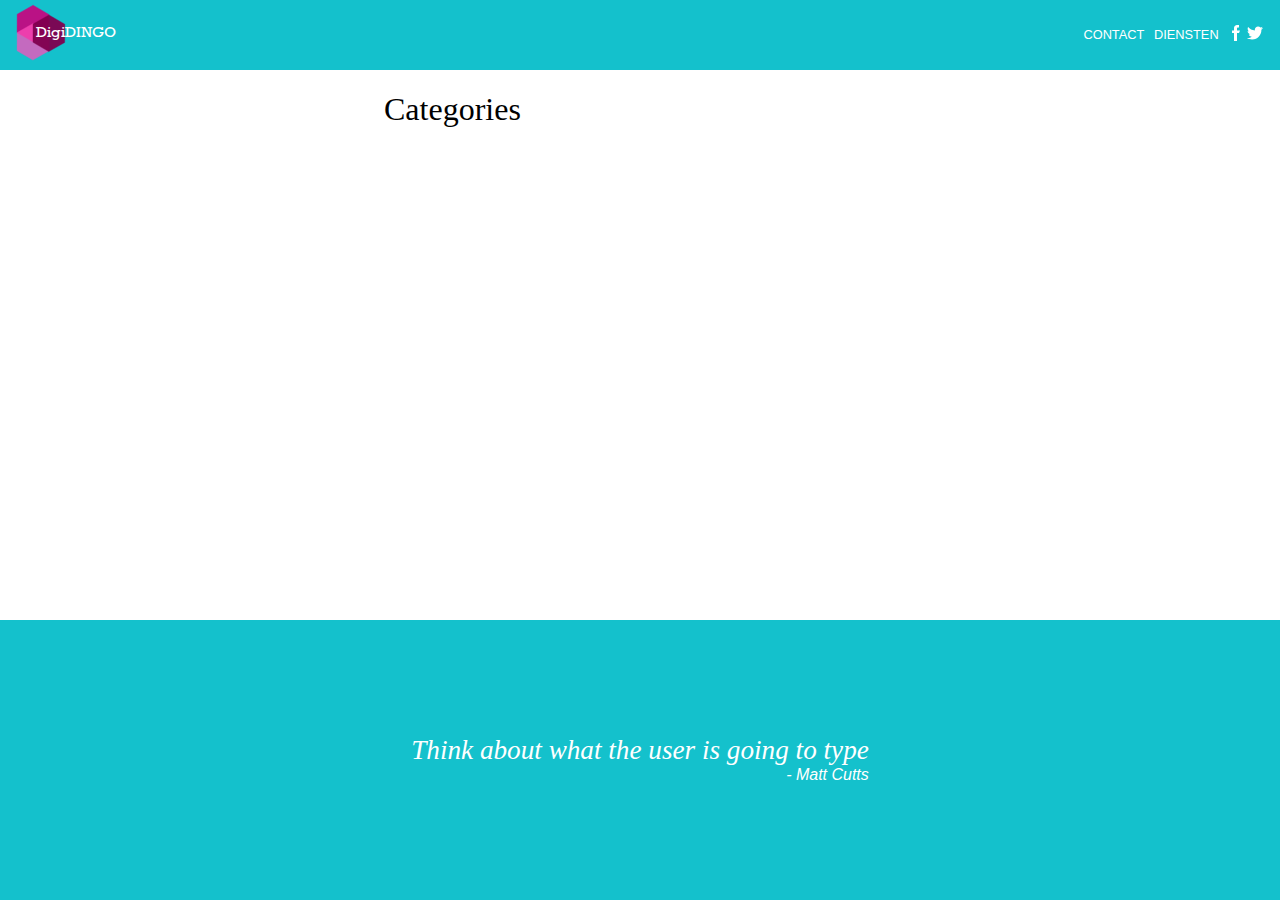
<file: categories/index.html>
<!doctype html><html><head><script>(function(w,d,s,l,i){w[l]=w[l]||[];w[l].push({'gtm.start':new Date().getTime(),event:'gtm.js'});var f=d.getElementsByTagName(s)[0],j=d.createElement(s),dl=l!='dataLayer'?'&l='+l:'';j.async=true;j.src='https://www.googletagmanager.com/gtm.js?id='+i+dl;f.parentNode.insertBefore(j,f);})(window,document,'script','dataLayer','GTM-5LK384W');</script><meta charset=utf-8><meta name=viewport content="width=device-width,minimum-scale=1"><link rel=stylesheet type=text/css integrity="sha256-dMnSjzaNFit21CDiOzKy3LglLWJOi5LNy9nnqX31E4k=" href=/css/style.css></head><body><noscript><iframe src="https://www.googletagmanager.com/ns.html?id=GTM-5LK384W" height=0 width=0 style=display:none;visibility:hidden></iframe></noscript><div class="header sticky"><nav class=nav role=navigation><a href=/ style=text-decoration:none!important title=DigiDINGO rel=noopener aria-label="DigiDINGO——Opens homepage"><svg xmlns="http://www.w3.org/2000/svg" height="60" viewBox="0 0 816 467"><defs><style>.cls-1{fill:#cc007e;stroke:#cc007e;opacity:.9}.cls-1,.cls-2,.cls-3{stroke-width:3px;fill-rule:evenodd}.cls-2{fill:#ff4dbb;stroke:#ff4dbb;opacity:.75}.cls-3{fill:#80004f;stroke:#80004f;opacity:.95}.cls-4{font-size:122.692px;fill:#fff;text-anchor:middle;font-family:rockwell;font-weight:400;font-style:normal;text-decoration:none!important}</style></defs><path id="Veelhoek_1" data-name="Veelhoek 1" class="cls-1" d="M263.033 231.254 139.165 301.865 16.081 229.9 16.865 87.32 140.732 16.71 263.816 88.677z"/><path id="Veelhoek_2" data-name="Veelhoek 2" class="cls-2" d="M263.033 373.492 139.165 444.1 16.081 372.136l.783-142.578 123.868-70.61 123.084 71.967z"/><path id="Veelhoek_3" data-name="Veelhoek 3" class="cls-3" d="M386.917 307.42 263.05 378.031 139.966 306.064l.783-142.577L264.617 92.876 387.7 164.843z"/><text id="DigiDINGO" class="cls-4" transform="translate(475.3 266.886) scale(0.918)"><tspan x="0">DigiDINGO</tspan></text></svg></a><div class=nav-menu><ul class=nav-sections><li class="nav-link list dib va"><a href=/contact/ title="Contact page">Contact</a></li><li class="nav-link list dib va"><a href=/diensten/ title="Diensten page">Diensten</a></li></ul><a href=https://facebook.com/ target=_blank class=social-icon title="Facebook link" rel=noopener aria-label="follow on Facebook——Opens in a new window"><svg id="Capa_1" xmlns="http://www.w3.org/2000/svg" xmlns:xlink="http://www.w3.org/1999/xlink" viewBox="0 0 512 512" style="enable-background:new 0 0 512 512" height="16" width="16"><g><g><path d="M288 176v-64c0-17.664 14.336-32 32-32h32V0h-64c-53.024.0-96 42.976-96 96v80h-64v80h64v256h96V256h64l32-80H288z"/></g></g></svg></a><a href=https://twitter.com/ target=_blank class=social-icon title="Twitter link" rel=noopener aria-label="follow on Twitter——Opens in a new window"><svg id="Capa_1" xmlns="http://www.w3.org/2000/svg" xmlns:xlink="http://www.w3.org/1999/xlink" viewBox="0 0 512 512" style="enable-background:new 0 0 512 512" height="16" width="16"><g><g><path d="M512 97.248c-19.04 8.352-39.328 13.888-60.48 16.576 21.76-12.992 38.368-33.408 46.176-58.016-20.288 12.096-42.688 20.64-66.56 25.408C411.872 60.704 384.416 48 354.464 48c-58.112.0-104.896 47.168-104.896 104.992.0 8.32.704 16.32 2.432 23.936-87.264-4.256-164.48-46.08-216.352-109.792-9.056 15.712-14.368 33.696-14.368 53.056.0 36.352 18.72 68.576 46.624 87.232-16.864-.32-33.408-5.216-47.424-12.928.0.32.0.736.0 1.152.0 51.008 36.384 93.376 84.096 103.136-8.544 2.336-17.856 3.456-27.52 3.456-6.72.0-13.504-.384-19.872-1.792 13.6 41.568 52.192 72.128 98.08 73.12-35.712 27.936-81.056 44.768-130.144 44.768-8.608.0-16.864-.384-25.12-1.44C46.496 446.88 101.6 464 161.024 464c193.152.0 298.752-160 298.752-298.688.0-4.64-.16-9.12-.384-13.568C480.224 136.96 497.728 118.496 512 97.248z"/></g></g></svg></a></div></nav></div><div id=content><article class=article><h1>Categories</h1></article></div><div class=footer><div class=va><div class="quote ha"><span>Think about what the user is going to type</span><div class=from><span>- Matt Cutts</span></div></div></div></div></body></html>
</file>
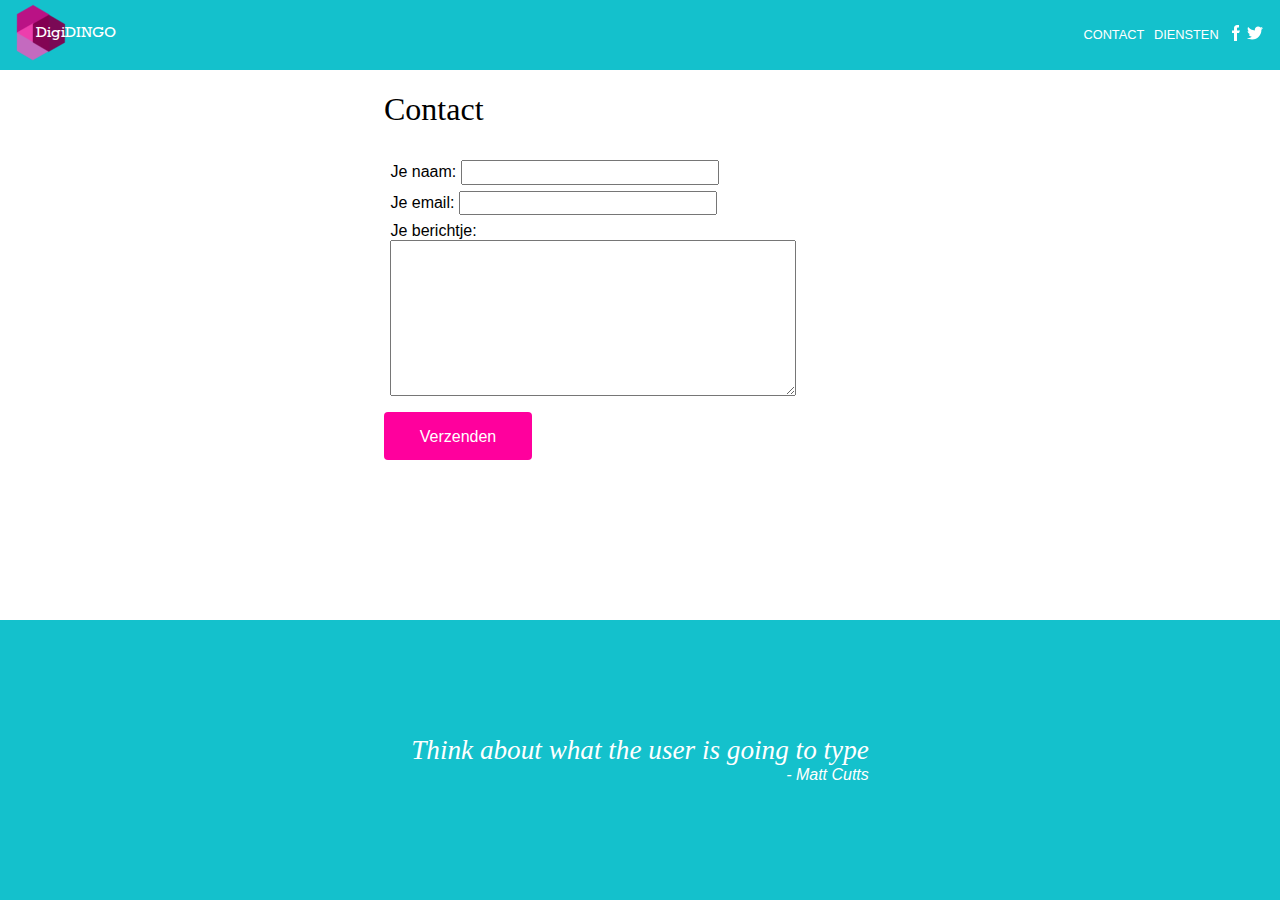
<file: contact/index.html>
<!doctype html><html><head><script>(function(w,d,s,l,i){w[l]=w[l]||[];w[l].push({'gtm.start':new Date().getTime(),event:'gtm.js'});var f=d.getElementsByTagName(s)[0],j=d.createElement(s),dl=l!='dataLayer'?'&l='+l:'';j.async=true;j.src='https://www.googletagmanager.com/gtm.js?id='+i+dl;f.parentNode.insertBefore(j,f);})(window,document,'script','dataLayer','GTM-5LK384W');</script><meta charset=utf-8><meta name=viewport content="width=device-width,minimum-scale=1"><link rel=stylesheet type=text/css integrity="sha256-dMnSjzaNFit21CDiOzKy3LglLWJOi5LNy9nnqX31E4k=" href=/css/style.css></head><body><noscript><iframe src="https://www.googletagmanager.com/ns.html?id=GTM-5LK384W" height=0 width=0 style=display:none;visibility:hidden></iframe></noscript><div class="header sticky"><nav class=nav role=navigation><a href=/ style=text-decoration:none!important title=DigiDINGO rel=noopener aria-label="DigiDINGO——Opens homepage"><svg xmlns="http://www.w3.org/2000/svg" height="60" viewBox="0 0 816 467"><defs><style>.cls-1{fill:#cc007e;stroke:#cc007e;opacity:.9}.cls-1,.cls-2,.cls-3{stroke-width:3px;fill-rule:evenodd}.cls-2{fill:#ff4dbb;stroke:#ff4dbb;opacity:.75}.cls-3{fill:#80004f;stroke:#80004f;opacity:.95}.cls-4{font-size:122.692px;fill:#fff;text-anchor:middle;font-family:rockwell;font-weight:400;font-style:normal;text-decoration:none!important}</style></defs><path id="Veelhoek_1" data-name="Veelhoek 1" class="cls-1" d="M263.033 231.254 139.165 301.865 16.081 229.9 16.865 87.32 140.732 16.71 263.816 88.677z"/><path id="Veelhoek_2" data-name="Veelhoek 2" class="cls-2" d="M263.033 373.492 139.165 444.1 16.081 372.136l.783-142.578 123.868-70.61 123.084 71.967z"/><path id="Veelhoek_3" data-name="Veelhoek 3" class="cls-3" d="M386.917 307.42 263.05 378.031 139.966 306.064l.783-142.577L264.617 92.876 387.7 164.843z"/><text id="DigiDINGO" class="cls-4" transform="translate(475.3 266.886) scale(0.918)"><tspan x="0">DigiDINGO</tspan></text></svg></a><div class=nav-menu><ul class=nav-sections><li class="nav-link list dib va"><a href=/contact/ title="Contact page">Contact</a></li><li class="nav-link list dib va"><a href=/diensten/ title="Diensten page">Diensten</a></li></ul><a href=https://facebook.com/ target=_blank class=social-icon title="Facebook link" rel=noopener aria-label="follow on Facebook——Opens in a new window"><svg id="Capa_1" xmlns="http://www.w3.org/2000/svg" xmlns:xlink="http://www.w3.org/1999/xlink" viewBox="0 0 512 512" style="enable-background:new 0 0 512 512" height="16" width="16"><g><g><path d="M288 176v-64c0-17.664 14.336-32 32-32h32V0h-64c-53.024.0-96 42.976-96 96v80h-64v80h64v256h96V256h64l32-80H288z"/></g></g></svg></a><a href=https://twitter.com/ target=_blank class=social-icon title="Twitter link" rel=noopener aria-label="follow on Twitter——Opens in a new window"><svg id="Capa_1" xmlns="http://www.w3.org/2000/svg" xmlns:xlink="http://www.w3.org/1999/xlink" viewBox="0 0 512 512" style="enable-background:new 0 0 512 512" height="16" width="16"><g><g><path d="M512 97.248c-19.04 8.352-39.328 13.888-60.48 16.576 21.76-12.992 38.368-33.408 46.176-58.016-20.288 12.096-42.688 20.64-66.56 25.408C411.872 60.704 384.416 48 354.464 48c-58.112.0-104.896 47.168-104.896 104.992.0 8.32.704 16.32 2.432 23.936-87.264-4.256-164.48-46.08-216.352-109.792-9.056 15.712-14.368 33.696-14.368 53.056.0 36.352 18.72 68.576 46.624 87.232-16.864-.32-33.408-5.216-47.424-12.928.0.32.0.736.0 1.152.0 51.008 36.384 93.376 84.096 103.136-8.544 2.336-17.856 3.456-27.52 3.456-6.72.0-13.504-.384-19.872-1.792 13.6 41.568 52.192 72.128 98.08 73.12-35.712 27.936-81.056 44.768-130.144 44.768-8.608.0-16.864-.384-25.12-1.44C46.496 446.88 101.6 464 161.024 464c193.152.0 298.752-160 298.752-298.688.0-4.64-.16-9.12-.384-13.568C480.224 136.96 497.728 118.496 512 97.248z"/></g></g></svg></a></div></nav></div><div id=content><article class=article><h1>Contact</h1><form action=https://formspree.io/xjvgaaql method=post><label class=contact-item>Je naam:
<input type=text name=name></label>
<label class=contact-item>Je email:
<input type=text name=_replyto></label>
<label class=contact-item>Je berichtje:
<textarea name=message></textarea></label><p><button class=cta type=submit>Verzenden</button></p></form></article></div><div class=footer><div class=va><div class="quote ha"><span>Think about what the user is going to type</span><div class=from><span>- Matt Cutts</span></div></div></div></div></body></html>
</file>
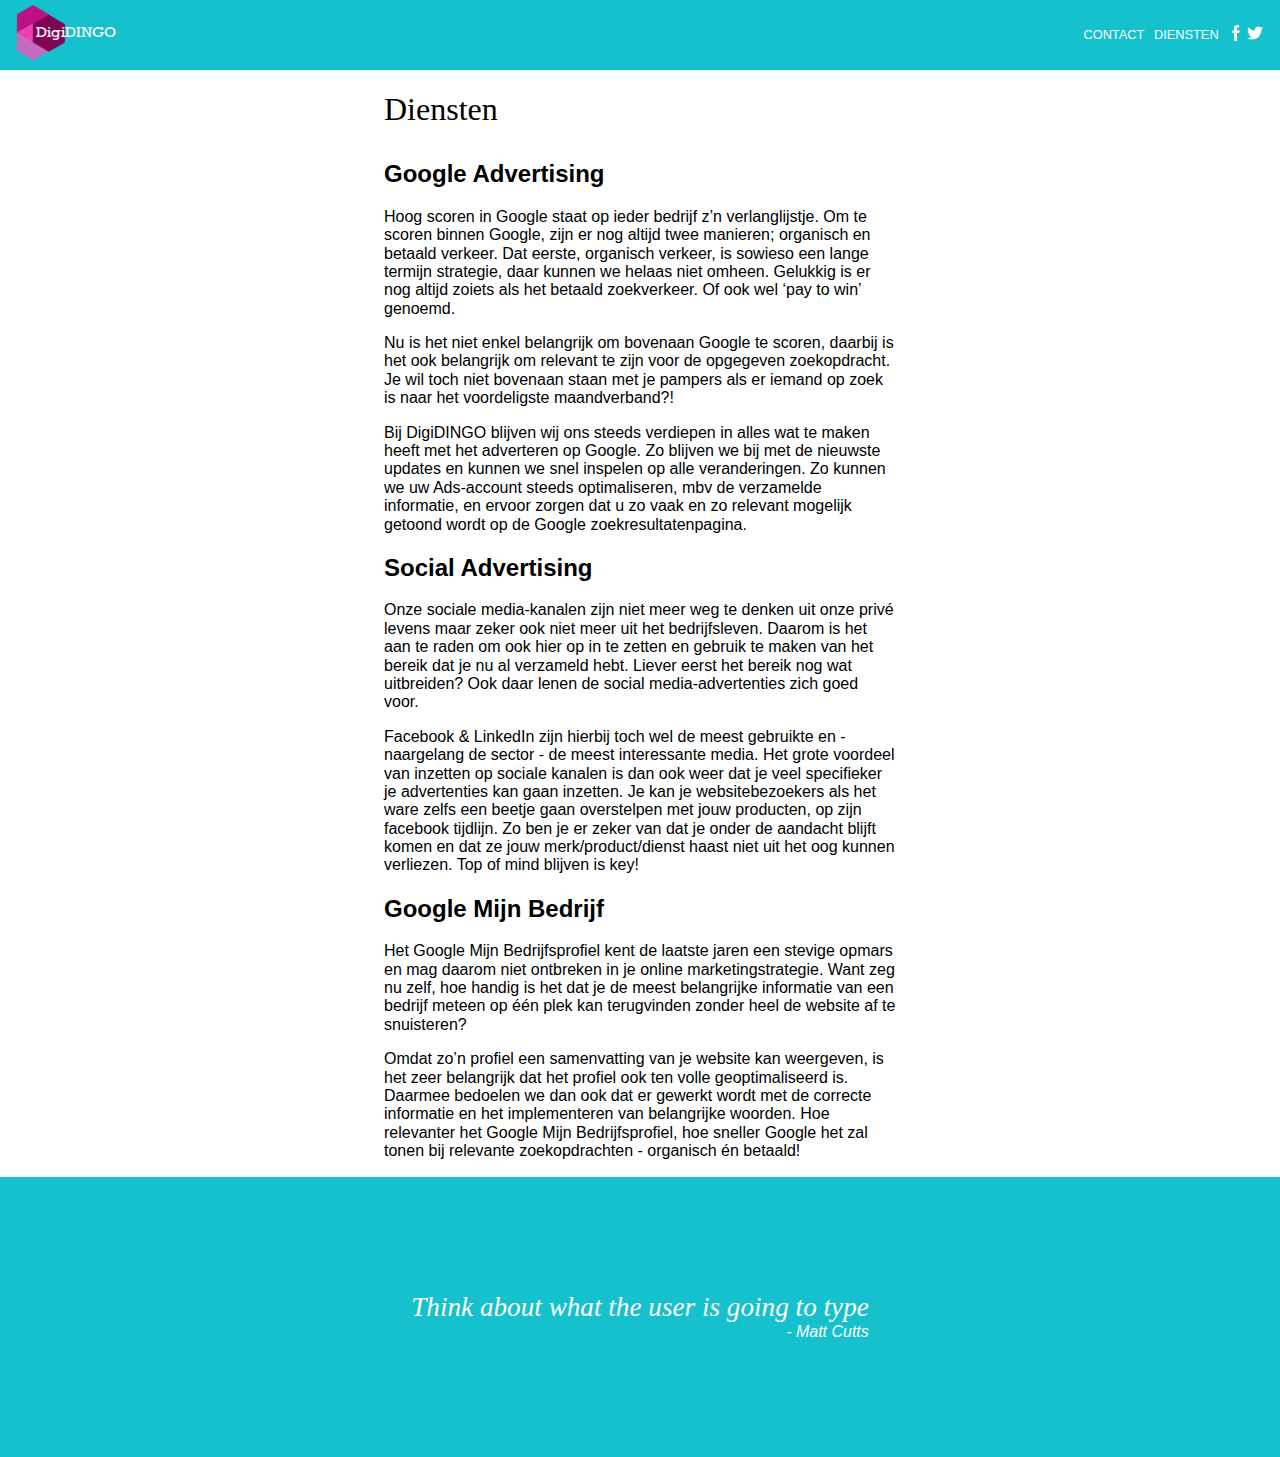
<file: diensten/index.html>
<!doctype html><html><head><script>(function(w,d,s,l,i){w[l]=w[l]||[];w[l].push({'gtm.start':new Date().getTime(),event:'gtm.js'});var f=d.getElementsByTagName(s)[0],j=d.createElement(s),dl=l!='dataLayer'?'&l='+l:'';j.async=true;j.src='https://www.googletagmanager.com/gtm.js?id='+i+dl;f.parentNode.insertBefore(j,f);})(window,document,'script','dataLayer','GTM-5LK384W');</script><meta charset=utf-8><meta name=viewport content="width=device-width,minimum-scale=1"><link rel=stylesheet type=text/css integrity="sha256-dMnSjzaNFit21CDiOzKy3LglLWJOi5LNy9nnqX31E4k=" href=/css/style.css></head><body><noscript><iframe src="https://www.googletagmanager.com/ns.html?id=GTM-5LK384W" height=0 width=0 style=display:none;visibility:hidden></iframe></noscript><div class="header sticky"><nav class=nav role=navigation><a href=/ style=text-decoration:none!important title=DigiDINGO rel=noopener aria-label="DigiDINGO——Opens homepage"><svg xmlns="http://www.w3.org/2000/svg" height="60" viewBox="0 0 816 467"><defs><style>.cls-1{fill:#cc007e;stroke:#cc007e;opacity:.9}.cls-1,.cls-2,.cls-3{stroke-width:3px;fill-rule:evenodd}.cls-2{fill:#ff4dbb;stroke:#ff4dbb;opacity:.75}.cls-3{fill:#80004f;stroke:#80004f;opacity:.95}.cls-4{font-size:122.692px;fill:#fff;text-anchor:middle;font-family:rockwell;font-weight:400;font-style:normal;text-decoration:none!important}</style></defs><path id="Veelhoek_1" data-name="Veelhoek 1" class="cls-1" d="M263.033 231.254 139.165 301.865 16.081 229.9 16.865 87.32 140.732 16.71 263.816 88.677z"/><path id="Veelhoek_2" data-name="Veelhoek 2" class="cls-2" d="M263.033 373.492 139.165 444.1 16.081 372.136l.783-142.578 123.868-70.61 123.084 71.967z"/><path id="Veelhoek_3" data-name="Veelhoek 3" class="cls-3" d="M386.917 307.42 263.05 378.031 139.966 306.064l.783-142.577L264.617 92.876 387.7 164.843z"/><text id="DigiDINGO" class="cls-4" transform="translate(475.3 266.886) scale(0.918)"><tspan x="0">DigiDINGO</tspan></text></svg></a><div class=nav-menu><ul class=nav-sections><li class="nav-link list dib va"><a href=/contact/ title="Contact page">Contact</a></li><li class="nav-link list dib va"><a href=/diensten/ title="Diensten page">Diensten</a></li></ul><a href=https://facebook.com/ target=_blank class=social-icon title="Facebook link" rel=noopener aria-label="follow on Facebook——Opens in a new window"><svg id="Capa_1" xmlns="http://www.w3.org/2000/svg" xmlns:xlink="http://www.w3.org/1999/xlink" viewBox="0 0 512 512" style="enable-background:new 0 0 512 512" height="16" width="16"><g><g><path d="M288 176v-64c0-17.664 14.336-32 32-32h32V0h-64c-53.024.0-96 42.976-96 96v80h-64v80h64v256h96V256h64l32-80H288z"/></g></g></svg></a><a href=https://twitter.com/ target=_blank class=social-icon title="Twitter link" rel=noopener aria-label="follow on Twitter——Opens in a new window"><svg id="Capa_1" xmlns="http://www.w3.org/2000/svg" xmlns:xlink="http://www.w3.org/1999/xlink" viewBox="0 0 512 512" style="enable-background:new 0 0 512 512" height="16" width="16"><g><g><path d="M512 97.248c-19.04 8.352-39.328 13.888-60.48 16.576 21.76-12.992 38.368-33.408 46.176-58.016-20.288 12.096-42.688 20.64-66.56 25.408C411.872 60.704 384.416 48 354.464 48c-58.112.0-104.896 47.168-104.896 104.992.0 8.32.704 16.32 2.432 23.936-87.264-4.256-164.48-46.08-216.352-109.792-9.056 15.712-14.368 33.696-14.368 53.056.0 36.352 18.72 68.576 46.624 87.232-16.864-.32-33.408-5.216-47.424-12.928.0.32.0.736.0 1.152.0 51.008 36.384 93.376 84.096 103.136-8.544 2.336-17.856 3.456-27.52 3.456-6.72.0-13.504-.384-19.872-1.792 13.6 41.568 52.192 72.128 98.08 73.12-35.712 27.936-81.056 44.768-130.144 44.768-8.608.0-16.864-.384-25.12-1.44C46.496 446.88 101.6 464 161.024 464c193.152.0 298.752-160 298.752-298.688.0-4.64-.16-9.12-.384-13.568C480.224 136.96 497.728 118.496 512 97.248z"/></g></g></svg></a></div></nav></div><div id=content><article class=article><h1>Diensten</h1><h2 id=google-advertising>Google Advertising</h2><p>Hoog scoren in Google staat op ieder bedrijf z’n verlanglijstje. Om te scoren binnen Google, zijn er nog altijd twee manieren; organisch en betaald verkeer. Dat eerste, organisch verkeer, is sowieso een lange termijn strategie, daar kunnen we helaas niet omheen. Gelukkig is er nog altijd zoiets als het betaald zoekverkeer. Of ook wel ‘pay to win’ genoemd.</p><p>Nu is het niet enkel belangrijk om bovenaan Google te scoren, daarbij is het ook belangrijk om relevant te zijn voor de opgegeven zoekopdracht. Je wil toch niet bovenaan staan met je pampers als er iemand op zoek is naar het voordeligste maandverband?!</p><p>Bij DigiDINGO blijven wij ons steeds verdiepen in alles wat te maken heeft met het adverteren op Google. Zo blijven we bij met de nieuwste updates en kunnen we snel inspelen op alle veranderingen. Zo kunnen we uw Ads-account steeds optimaliseren, mbv de verzamelde informatie, en ervoor zorgen dat u zo vaak en zo relevant mogelijk getoond wordt op de Google zoekresultatenpagina.</p><h2 id=social-advertising>Social Advertising</h2><p>Onze sociale media-kanalen zijn niet meer weg te denken uit onze privé levens maar zeker ook niet meer uit het bedrijfsleven. Daarom is het aan te raden om ook hier op in te zetten en gebruik te maken van het bereik dat je nu al verzameld hebt. Liever eerst het bereik nog wat uitbreiden? Ook daar lenen de social media-advertenties zich goed voor.</p><p>Facebook & LinkedIn zijn hierbij toch wel de meest gebruikte en - naargelang de sector - de meest interessante media. Het grote voordeel van inzetten op sociale kanalen is dan ook weer dat je veel specifieker je advertenties kan gaan inzetten. Je kan je websitebezoekers als het ware zelfs een beetje gaan overstelpen met jouw producten, op zijn facebook tijdlijn. Zo ben je er zeker van dat je onder de aandacht blijft komen en dat ze jouw merk/product/dienst haast niet uit het oog kunnen verliezen. Top of mind blijven is key!</p><h2 id=google-mijn-bedrijf>Google Mijn Bedrijf</h2><p>Het Google Mijn Bedrijfsprofiel kent de laatste jaren een stevige opmars en mag daarom niet ontbreken in je online marketingstrategie. Want zeg nu zelf, hoe handig is het dat je de meest belangrijke informatie van een bedrijf meteen op één plek kan terugvinden zonder heel de website af te snuisteren?</p><p>Omdat zo’n profiel een samenvatting van je website kan weergeven, is het zeer belangrijk dat het profiel ook ten volle geoptimaliseerd is. Daarmee bedoelen we dan ook dat er gewerkt wordt met de correcte informatie en het implementeren van belangrijke woorden. Hoe relevanter het Google Mijn Bedrijfsprofiel, hoe sneller Google het zal tonen bij relevante zoekopdrachten - organisch én betaald!</p></article></div><div class=footer><div class=va><div class="quote ha"><span>Think about what the user is going to type</span><div class=from><span>- Matt Cutts</span></div></div></div></div></body></html>
</file>
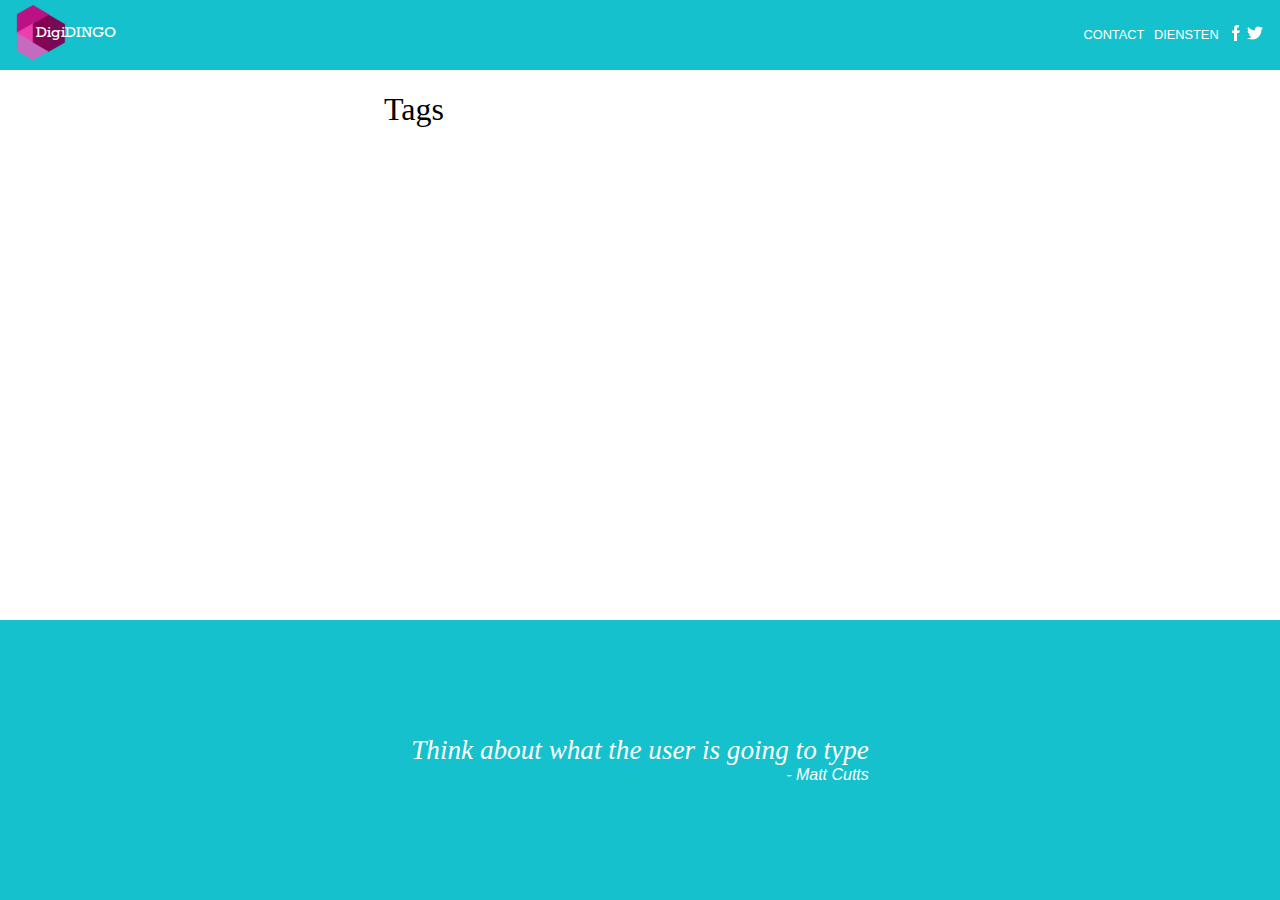
<file: tags/index.html>
<!doctype html><html><head><script>(function(w,d,s,l,i){w[l]=w[l]||[];w[l].push({'gtm.start':new Date().getTime(),event:'gtm.js'});var f=d.getElementsByTagName(s)[0],j=d.createElement(s),dl=l!='dataLayer'?'&l='+l:'';j.async=true;j.src='https://www.googletagmanager.com/gtm.js?id='+i+dl;f.parentNode.insertBefore(j,f);})(window,document,'script','dataLayer','GTM-5LK384W');</script><meta charset=utf-8><meta name=viewport content="width=device-width,minimum-scale=1"><link rel=stylesheet type=text/css integrity="sha256-dMnSjzaNFit21CDiOzKy3LglLWJOi5LNy9nnqX31E4k=" href=/css/style.css></head><body><noscript><iframe src="https://www.googletagmanager.com/ns.html?id=GTM-5LK384W" height=0 width=0 style=display:none;visibility:hidden></iframe></noscript><div class="header sticky"><nav class=nav role=navigation><a href=/ style=text-decoration:none!important title=DigiDINGO rel=noopener aria-label="DigiDINGO——Opens homepage"><svg xmlns="http://www.w3.org/2000/svg" height="60" viewBox="0 0 816 467"><defs><style>.cls-1{fill:#cc007e;stroke:#cc007e;opacity:.9}.cls-1,.cls-2,.cls-3{stroke-width:3px;fill-rule:evenodd}.cls-2{fill:#ff4dbb;stroke:#ff4dbb;opacity:.75}.cls-3{fill:#80004f;stroke:#80004f;opacity:.95}.cls-4{font-size:122.692px;fill:#fff;text-anchor:middle;font-family:rockwell;font-weight:400;font-style:normal;text-decoration:none!important}</style></defs><path id="Veelhoek_1" data-name="Veelhoek 1" class="cls-1" d="M263.033 231.254 139.165 301.865 16.081 229.9 16.865 87.32 140.732 16.71 263.816 88.677z"/><path id="Veelhoek_2" data-name="Veelhoek 2" class="cls-2" d="M263.033 373.492 139.165 444.1 16.081 372.136l.783-142.578 123.868-70.61 123.084 71.967z"/><path id="Veelhoek_3" data-name="Veelhoek 3" class="cls-3" d="M386.917 307.42 263.05 378.031 139.966 306.064l.783-142.577L264.617 92.876 387.7 164.843z"/><text id="DigiDINGO" class="cls-4" transform="translate(475.3 266.886) scale(0.918)"><tspan x="0">DigiDINGO</tspan></text></svg></a><div class=nav-menu><ul class=nav-sections><li class="nav-link list dib va"><a href=/contact/ title="Contact page">Contact</a></li><li class="nav-link list dib va"><a href=/diensten/ title="Diensten page">Diensten</a></li></ul><a href=https://facebook.com/ target=_blank class=social-icon title="Facebook link" rel=noopener aria-label="follow on Facebook——Opens in a new window"><svg id="Capa_1" xmlns="http://www.w3.org/2000/svg" xmlns:xlink="http://www.w3.org/1999/xlink" viewBox="0 0 512 512" style="enable-background:new 0 0 512 512" height="16" width="16"><g><g><path d="M288 176v-64c0-17.664 14.336-32 32-32h32V0h-64c-53.024.0-96 42.976-96 96v80h-64v80h64v256h96V256h64l32-80H288z"/></g></g></svg></a><a href=https://twitter.com/ target=_blank class=social-icon title="Twitter link" rel=noopener aria-label="follow on Twitter——Opens in a new window"><svg id="Capa_1" xmlns="http://www.w3.org/2000/svg" xmlns:xlink="http://www.w3.org/1999/xlink" viewBox="0 0 512 512" style="enable-background:new 0 0 512 512" height="16" width="16"><g><g><path d="M512 97.248c-19.04 8.352-39.328 13.888-60.48 16.576 21.76-12.992 38.368-33.408 46.176-58.016-20.288 12.096-42.688 20.64-66.56 25.408C411.872 60.704 384.416 48 354.464 48c-58.112.0-104.896 47.168-104.896 104.992.0 8.32.704 16.32 2.432 23.936-87.264-4.256-164.48-46.08-216.352-109.792-9.056 15.712-14.368 33.696-14.368 53.056.0 36.352 18.72 68.576 46.624 87.232-16.864-.32-33.408-5.216-47.424-12.928.0.32.0.736.0 1.152.0 51.008 36.384 93.376 84.096 103.136-8.544 2.336-17.856 3.456-27.52 3.456-6.72.0-13.504-.384-19.872-1.792 13.6 41.568 52.192 72.128 98.08 73.12-35.712 27.936-81.056 44.768-130.144 44.768-8.608.0-16.864-.384-25.12-1.44C46.496 446.88 101.6 464 161.024 464c193.152.0 298.752-160 298.752-298.688.0-4.64-.16-9.12-.384-13.568C480.224 136.96 497.728 118.496 512 97.248z"/></g></g></svg></a></div></nav></div><div id=content><article class=article><h1>Tags</h1></article></div><div class=footer><div class=va><div class="quote ha"><span>Think about what the user is going to type</span><div class=from><span>- Matt Cutts</span></div></div></div></div></body></html>
</file>
